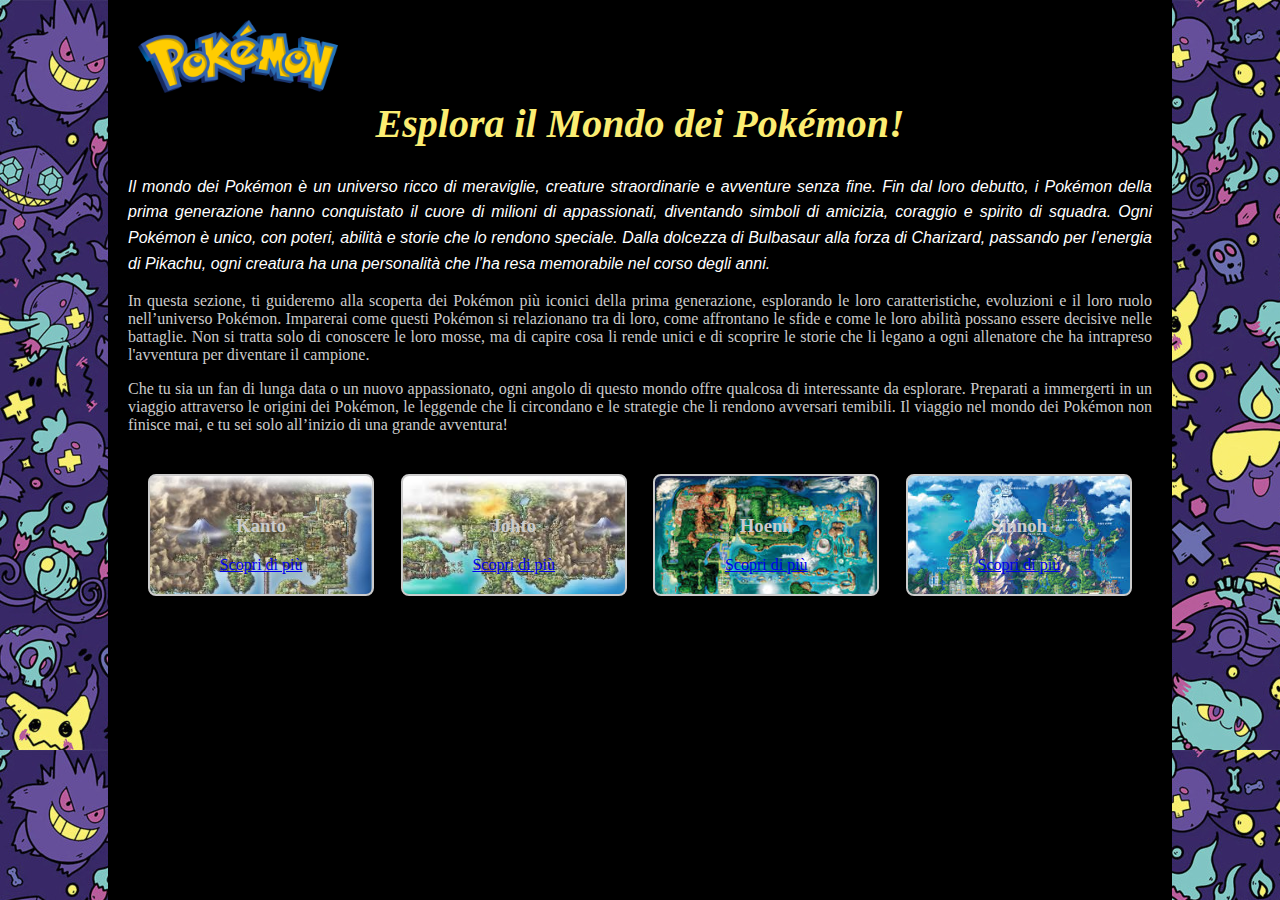
<file: index.html>
<!DOCTYPE html>
<html lang="en">
<head>
    <link href="https://fonts.googleapis.com/css2?family=Montserrat:wght@400;700&display=swap" rel="stylesheet">
    <link href="https://fonts.googleapis.com/css2?family=Press+Start+2P&display=swap" rel="stylesheet">

    <link rel="stylesheet" href="style.css">
    <meta charset="UTF-8">
    <meta name="viewport" content="width=device-width, initial-scale=1.0">
    <title>Pokémon</title>
</head>
<body>
    <div class="container"> 
    <header>
        <h1 class="titolo">Esplora il Mondo dei Pokémon!</h1>
      
        <p class="intro">Il mondo dei Pokémon è un universo ricco di meraviglie, creature straordinarie e avventure senza fine. Fin dal loro debutto, i Pokémon della prima generazione hanno conquistato il cuore di milioni di appassionati, diventando simboli di amicizia, coraggio e spirito di squadra. Ogni Pokémon è unico, con poteri, abilità e storie che lo rendono speciale. Dalla dolcezza di Bulbasaur alla forza di Charizard, passando per l’energia di Pikachu, ogni creatura ha una personalità che l’ha resa memorabile nel corso degli anni.</p>

<p>In questa sezione, ti guideremo alla scoperta dei Pokémon più iconici della prima generazione, esplorando le loro caratteristiche, evoluzioni e il loro ruolo nell’universo Pokémon. Imparerai come questi Pokémon si relazionano tra di loro, come affrontano le sfide e come le loro abilità possano essere decisive nelle battaglie. Non si tratta solo di conoscere le loro mosse, ma di capire cosa li rende unici e di scoprire le storie che li legano a ogni allenatore che ha intrapreso l'avventura per diventare il campione.</p>

<p>Che tu sia un fan di lunga data o un nuovo appassionato, ogni angolo di questo mondo offre qualcosa di interessante da esplorare. Preparati a immergerti in un viaggio attraverso le origini dei Pokémon, le leggende che li circondano e le strategie che li rendono avversari temibili. Il viaggio nel mondo dei Pokémon non finisce mai, e tu sei solo all’inizio di una grande avventura!</p>


        <img src="/img/logo.svg.png" alt="logo sito" class="logo">
    </header>
    <div class="card-container">
        <div class="card1">
            <h3>Kanto</h3>
            <a href="Kanto.html">Scopri di più</a>
        </div>
        <div class="card2">
            <h3>Johto</h3>
           
            <a href="Jotho.html">Scopri di più</a>
        </div>
        <div class="card3">
            <h3>Hoenn</h3>
          
            <a href="Hoenn.html">Scopri di più</a>
        </div>
        <div class="card4">
            <h3>Sinnoh</h3>
            
            <a href="Sinnoh.html">Scopri di più</a>
        </div>
    </div>
</body>
</div>
</html>
</file>
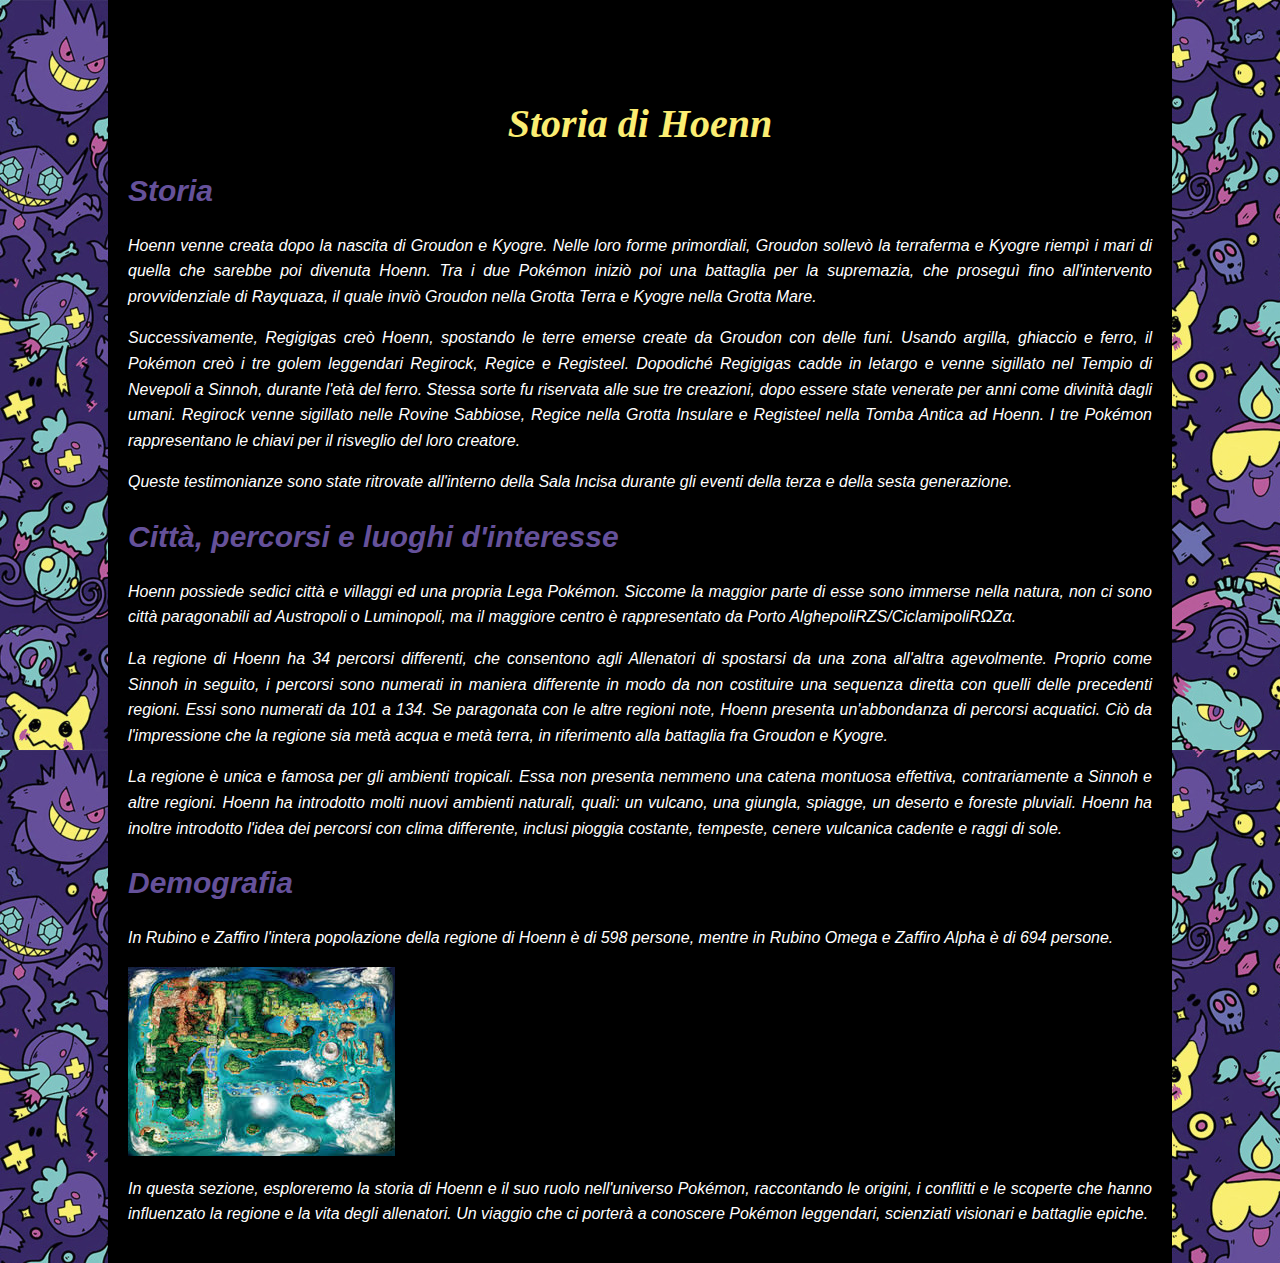
<file: Hoenn.html>
<!DOCTYPE html>
<html lang="it">
<head>
    <link href="https://fonts.googleapis.com/css2?family=Montserrat:wght@400;700&display=swap" rel="stylesheet">
    <link href="https://fonts.googleapis.com/css2?family=Press+Start+2P&display=swap" rel="stylesheet">
    <link rel="stylesheet" href="style.css">
    <meta charset="UTF-8">
    <meta name="viewport" content="width=device-width, initial-scale=1.0">
    <title>Storia di Hoenn</title>
</head>
<body>
    <div class="container">
        <header>
            <h1 class="titolo">Storia di Hoenn</h1>

            <h2 class="sottotitolo"><strong>Storia</strong></h2>
            <p class="intro">Hoenn venne creata dopo la nascita di Groudon e Kyogre. Nelle loro forme primordiali, Groudon sollevò la terraferma e Kyogre riempì i mari di quella che sarebbe poi divenuta Hoenn. Tra i due Pokémon iniziò poi una battaglia per la supremazia, che proseguì fino all'intervento provvidenziale di Rayquaza, il quale inviò Groudon nella Grotta Terra e Kyogre nella Grotta Mare.</p>

            <p class="intro">Successivamente, Regigigas creò Hoenn, spostando le terre emerse create da Groudon con delle funi. Usando argilla, ghiaccio e ferro, il Pokémon creò i tre golem leggendari Regirock, Regice e Registeel. Dopodiché Regigigas cadde in letargo e venne sigillato nel Tempio di Nevepoli a Sinnoh, durante l'età del ferro. Stessa sorte fu riservata alle sue tre creazioni, dopo essere state venerate per anni come divinità dagli umani. Regirock venne sigillato nelle Rovine Sabbiose, Regice nella Grotta Insulare e Registeel nella Tomba Antica ad Hoenn. I tre Pokémon rappresentano le chiavi per il risveglio del loro creatore.</p>

            <p class="intro">Queste testimonianze sono state ritrovate all'interno della Sala Incisa durante gli eventi della terza e della sesta generazione.</p>

            <h2 class="sottotitolo"><strong>Città, percorsi e luoghi d'interesse</strong></h2>
            <p class="intro">Hoenn possiede sedici città e villaggi ed una propria Lega Pokémon. Siccome la maggior parte di esse sono immerse nella natura, non ci sono città paragonabili ad Austropoli o Luminopoli, ma il maggiore centro è rappresentato da Porto AlghepoliRZS/CiclamipoliRΩZα.</p>

            <p class="intro">La regione di Hoenn ha 34 percorsi differenti, che consentono agli Allenatori di spostarsi da una zona all'altra agevolmente. Proprio come Sinnoh in seguito, i percorsi sono numerati in maniera differente in modo da non costituire una sequenza diretta con quelli delle precedenti regioni. Essi sono numerati da 101 a 134. Se paragonata con le altre regioni note, Hoenn presenta un'abbondanza di percorsi acquatici. Ciò da l'impressione che la regione sia metà acqua e metà terra, in riferimento alla battaglia fra Groudon e Kyogre.</p>

            <p class="intro">La regione è unica e famosa per gli ambienti tropicali. Essa non presenta nemmeno una catena montuosa effettiva, contrariamente a Sinnoh e altre regioni. Hoenn ha introdotto molti nuovi ambienti naturali, quali: un vulcano, una giungla, spiagge, un deserto e foreste pluviali. Hoenn ha inoltre introdotto l'idea dei percorsi con clima differente, inclusi pioggia costante, tempeste, cenere vulcanica cadente e raggi di sole.</p>

            <h2 class="sottotitolo"><strong>Demografia</strong></h2>
            <p class="intro">In Rubino e Zaffiro l'intera popolazione della regione di Hoenn è di 598 persone, mentre in Rubino Omega e Zaffiro Alpha è di 694 persone.</p>

            <img src="/img/hoenn.jpeg" alt="Mappa di Hoenn" class="immagine">
        </header>

        <p class="intro">In questa sezione, esploreremo la storia di Hoenn e il suo ruolo nell'universo Pokémon, raccontando le origini, i conflitti e le scoperte che hanno influenzato la regione e la vita degli allenatori. Un viaggio che ci porterà a conoscere Pokémon leggendari, scienziati visionari e battaglie epiche.</p>
    </div>
</body>
</html>
</file>
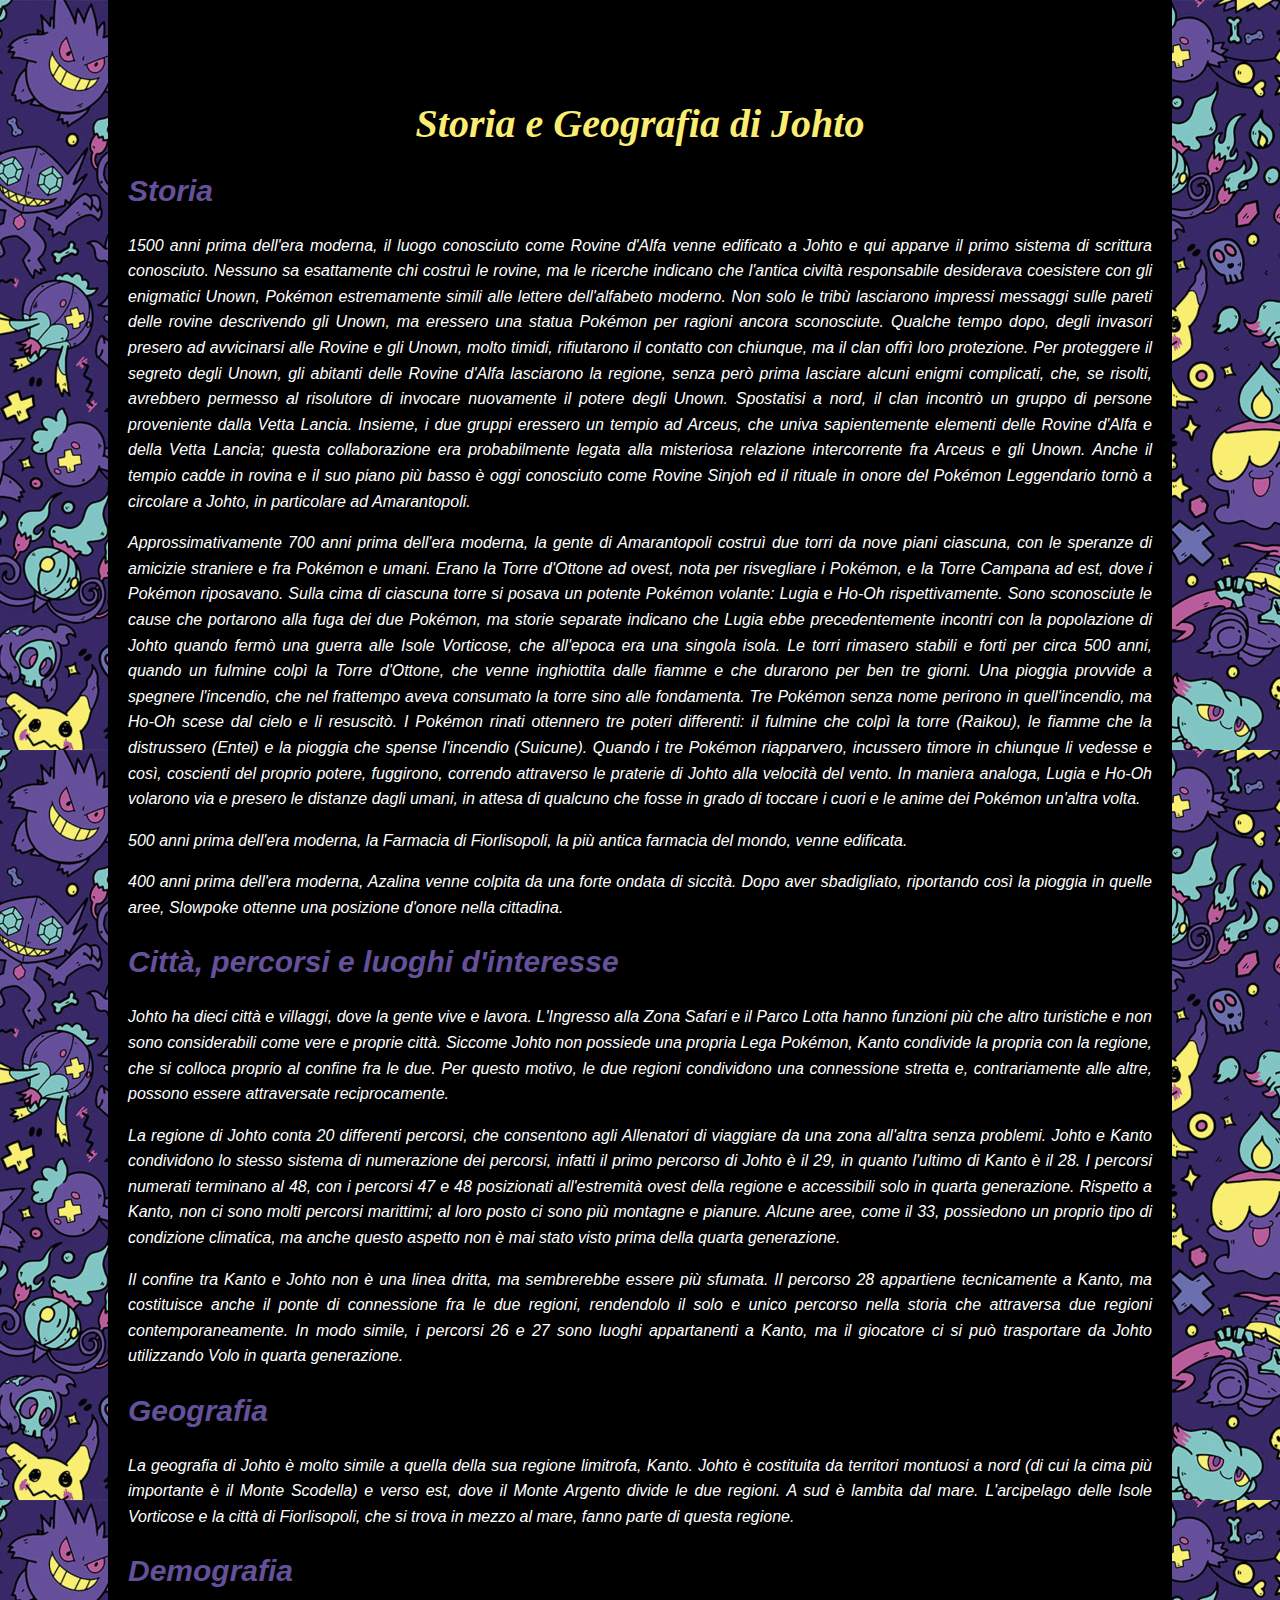
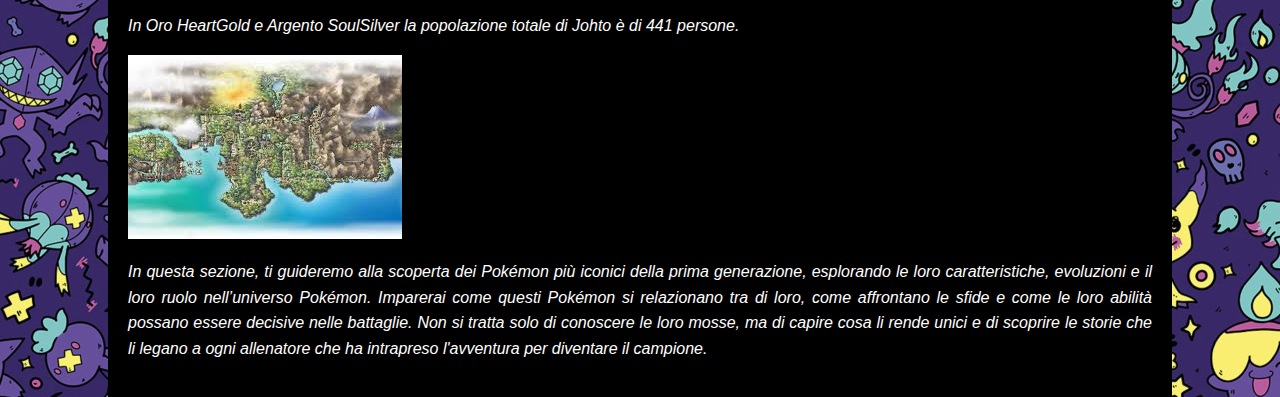
<file: Jotho.html>
<!DOCTYPE html>
<html lang="en">
<head>
    <link href="https://fonts.googleapis.com/css2?family=Montserrat:wght@400;700&display=swap" rel="stylesheet">
    <link href="https://fonts.googleapis.com/css2?family=Press+Start+2P&display=swap" rel="stylesheet">

    <link rel="stylesheet" href="style.css">
    <meta charset="UTF-8">
    <meta name="viewport" content="width=device-width, initial-scale=1.0">
    <title>Pokémon</title>
</head>
<body>
    <div class="container"> 
    <header>
        <h1 class="titolo">Storia e Geografia di Johto</h1>

        <h2 class="sottotitolo"><strong>Storia</strong></h2>
        <p class="intro">1500 anni prima dell'era moderna, il luogo conosciuto come Rovine d'Alfa venne edificato a Johto e qui apparve il primo sistema di scrittura conosciuto. Nessuno sa esattamente chi costruì le rovine, ma le ricerche indicano che l'antica civiltà responsabile desiderava coesistere con gli enigmatici Unown, Pokémon estremamente simili alle lettere dell'alfabeto moderno. Non solo le tribù lasciarono impressi messaggi sulle pareti delle rovine descrivendo gli Unown, ma eressero una statua Pokémon per ragioni ancora sconosciute. Qualche tempo dopo, degli invasori presero ad avvicinarsi alle Rovine e gli Unown, molto timidi, rifiutarono il contatto con chiunque, ma il clan offrì loro protezione. Per proteggere il segreto degli Unown, gli abitanti delle Rovine d'Alfa lasciarono la regione, senza però prima lasciare alcuni enigmi complicati, che, se risolti, avrebbero permesso al risolutore di invocare nuovamente il potere degli Unown. Spostatisi a nord, il clan incontrò un gruppo di persone proveniente dalla Vetta Lancia. Insieme, i due gruppi eressero un tempio ad Arceus, che univa sapientemente elementi delle Rovine d'Alfa e della Vetta Lancia; questa collaborazione era probabilmente legata alla misteriosa relazione intercorrente fra Arceus e gli Unown. Anche il tempio cadde in rovina e il suo piano più basso è oggi conosciuto come Rovine Sinjoh ed il rituale in onore del Pokémon Leggendario tornò a circolare a Johto, in particolare ad Amarantopoli.</p>
    
        <p class="intro" >Approssimativamente 700 anni prima dell'era moderna, la gente di Amarantopoli costruì due torri da nove piani ciascuna, con le speranze di amicizie straniere e fra Pokémon e umani. Erano la Torre d'Ottone ad ovest, nota per risvegliare i Pokémon, e la Torre Campana ad est, dove i Pokémon riposavano. Sulla cima di ciascuna torre si posava un potente Pokémon volante: Lugia e Ho-Oh rispettivamente. Sono sconosciute le cause che portarono alla fuga dei due Pokémon, ma storie separate indicano che Lugia ebbe precedentemente incontri con la popolazione di Johto quando fermò una guerra alle Isole Vorticose, che all'epoca era una singola isola. Le torri rimasero stabili e forti per circa 500 anni, quando un fulmine colpì la Torre d'Ottone, che venne inghiottita dalle fiamme e che durarono per ben tre giorni. Una pioggia provvide a spegnere l'incendio, che nel frattempo aveva consumato la torre sino alle fondamenta. Tre Pokémon senza nome perirono in quell'incendio, ma Ho-Oh scese dal cielo e li resuscitò. I Pokémon rinati ottennero tre poteri differenti: il fulmine che colpì la torre (Raikou), le fiamme che la distrussero (Entei) e la pioggia che spense l'incendio (Suicune). Quando i tre Pokémon riapparvero, incussero timore in chiunque li vedesse e così, coscienti del proprio potere, fuggirono, correndo attraverso le praterie di Johto alla velocità del vento. In maniera analoga, Lugia e Ho-Oh volarono via e presero le distanze dagli umani, in attesa di qualcuno che fosse in grado di toccare i cuori e le anime dei Pokémon un'altra volta.</p>
    
        <p class="intro" >500 anni prima dell'era moderna, la Farmacia di Fiorlisopoli, la più antica farmacia del mondo, venne edificata.</p>
    
        <p class="intro">400 anni prima dell'era moderna, Azalina venne colpita da una forte ondata di siccità. Dopo aver sbadigliato, riportando così la pioggia in quelle aree, Slowpoke ottenne una posizione d'onore nella cittadina.</p>
    
        <h2 class="sottotitolo"><strong>Città, percorsi e luoghi d'interesse</strong></h2>
        <p class="intro">Johto ha dieci città e villaggi, dove la gente vive e lavora. L'Ingresso alla Zona Safari e il Parco Lotta hanno funzioni più che altro turistiche e non sono considerabili come vere e proprie città. Siccome Johto non possiede una propria Lega Pokémon, Kanto condivide la propria con la regione, che si colloca proprio al confine fra le due. Per questo motivo, le due regioni condividono una connessione stretta e, contrariamente alle altre, possono essere attraversate reciprocamente.</p>
    
        <p class="intro">La regione di Johto conta 20 differenti percorsi, che consentono agli Allenatori di viaggiare da una zona all'altra senza problemi. Johto e Kanto condividono lo stesso sistema di numerazione dei percorsi, infatti il primo percorso di Johto è il 29, in quanto l'ultimo di Kanto è il 28. I percorsi numerati terminano al 48, con i percorsi 47 e 48 posizionati all'estremità ovest della regione e accessibili solo in quarta generazione. Rispetto a Kanto, non ci sono molti percorsi marittimi; al loro posto ci sono più montagne e pianure. Alcune aree, come il 33, possiedono un proprio tipo di condizione climatica, ma anche questo aspetto non è mai stato visto prima della quarta generazione.</p>
    
        <p class="intro">Il confine tra Kanto e Johto non è una linea dritta, ma sembrerebbe essere più sfumata. Il percorso 28 appartiene tecnicamente a Kanto, ma costituisce anche il ponte di connessione fra le due regioni, rendendolo il solo e unico percorso nella storia che attraversa due regioni contemporaneamente. In modo simile, i percorsi 26 e 27 sono luoghi appartanenti a Kanto, ma il giocatore ci si può trasportare da Johto utilizzando Volo in quarta generazione.</p>
    
        <h2 class="sottotitolo"><strong>Geografia</strong></h2>
        <p class="intro">La geografia di Johto è molto simile a quella della sua regione limitrofa, Kanto. Johto è costituita da territori montuosi a nord (di cui la cima più importante è il Monte Scodella) e verso est, dove il Monte Argento divide le due regioni. A sud è lambita dal mare. L'arcipelago delle Isole Vorticose e la città di Fiorlisopoli, che si trova in mezzo al mare, fanno parte di questa regione.</p>
    
        <h2 class="sottotitolo"><strong>Demografia</strong></h2>
        <p class="intro">In Oro HeartGold e Argento SoulSilver la popolazione totale di Johto è di 441 persone.</p>
    

        <img src="/img/johto.jpeg" alt="logo sito" class="immagine">
    </header>
    <p class="intro">In questa sezione, ti guideremo alla scoperta dei Pokémon più iconici della prima generazione, esplorando le loro caratteristiche, evoluzioni e il loro ruolo nell’universo Pokémon. Imparerai come questi Pokémon si relazionano tra di loro, come affrontano le sfide e come le loro abilità possano essere decisive nelle battaglie. Non si tratta solo di conoscere le loro mosse, ma di capire cosa li rende unici e di scoprire le storie che li legano a ogni allenatore che ha intrapreso l'avventura per diventare il campione.</p>
   
</body>
</div>
</html>
</file>
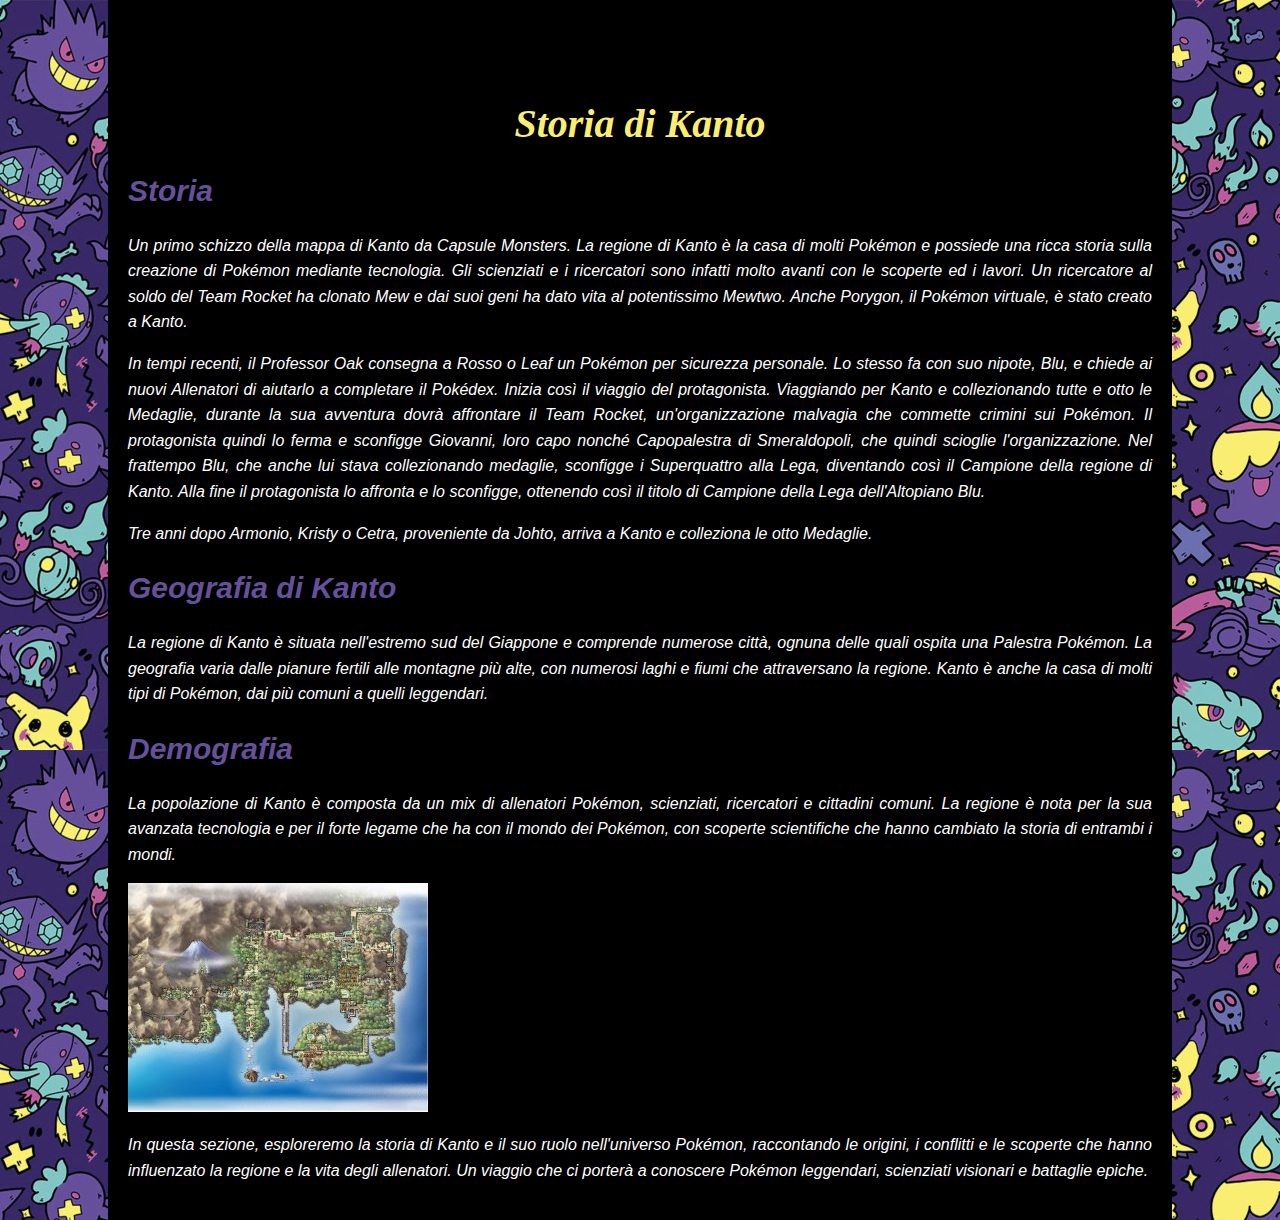
<file: Kanto.html>
<!DOCTYPE html>
<html lang="it">
<head>
    <link href="https://fonts.googleapis.com/css2?family=Montserrat:wght@400;700&display=swap" rel="stylesheet">
    <link href="https://fonts.googleapis.com/css2?family=Press+Start+2P&display=swap" rel="stylesheet">
    <link rel="stylesheet" href="style.css">
    <meta charset="UTF-8">
    <meta name="viewport" content="width=device-width, initial-scale=1.0">
    <title>Storia di Kanto</title>
</head>
<body>
    <div class="container">
        <header>
            <h1 class="titolo">Storia di Kanto</h1>
            
            <h2 class="sottotitolo"><strong>Storia</strong></h2>
            <p class="intro">Un primo schizzo della mappa di Kanto da Capsule Monsters. La regione di Kanto è la casa di molti Pokémon e possiede una ricca storia sulla creazione di Pokémon mediante tecnologia. Gli scienziati e i ricercatori sono infatti molto avanti con le scoperte ed i lavori. Un ricercatore al soldo del Team Rocket ha clonato Mew e dai suoi geni ha dato vita al potentissimo Mewtwo. Anche Porygon, il Pokémon virtuale, è stato creato a Kanto.</p>

            <p class="intro">In tempi recenti, il Professor Oak consegna a Rosso o Leaf un Pokémon per sicurezza personale. Lo stesso fa con suo nipote, Blu, e chiede ai nuovi Allenatori di aiutarlo a completare il Pokédex. Inizia così il viaggio del protagonista. Viaggiando per Kanto e collezionando tutte e otto le Medaglie, durante la sua avventura dovrà affrontare il Team Rocket, un'organizzazione malvagia che commette crimini sui Pokémon. Il protagonista quindi lo ferma e sconfigge Giovanni, loro capo nonché Capopalestra di Smeraldopoli, che quindi scioglie l'organizzazione. Nel frattempo Blu, che anche lui stava collezionando medaglie, sconfigge i Superquattro alla Lega, diventando così il Campione della regione di Kanto. Alla fine il protagonista lo affronta e lo sconfigge, ottenendo così il titolo di Campione della Lega dell'Altopiano Blu.</p>

            <p class="intro">Tre anni dopo Armonio, Kristy o Cetra, proveniente da Johto, arriva a Kanto e colleziona le otto Medaglie.</p>
            
            <h2 class="sottotitolo"><strong>Geografia di Kanto</strong></h2>
            <p class="intro">La regione di Kanto è situata nell'estremo sud del Giappone e comprende numerose città, ognuna delle quali ospita una Palestra Pokémon. La geografia varia dalle pianure fertili alle montagne più alte, con numerosi laghi e fiumi che attraversano la regione. Kanto è anche la casa di molti tipi di Pokémon, dai più comuni a quelli leggendari.</p>

            <h2 class="sottotitolo"><strong>Demografia</strong></h2>
            <p class="intro">La popolazione di Kanto è composta da un mix di allenatori Pokémon, scienziati, ricercatori e cittadini comuni. La regione è nota per la sua avanzata tecnologia e per il forte legame che ha con il mondo dei Pokémon, con scoperte scientifiche che hanno cambiato la storia di entrambi i mondi.</p>
            
            <img src="/img/kanto.jpg" alt="Mappa di Kanto" class="immagine">
        </header>

        <p class="intro">In questa sezione, esploreremo la storia di Kanto e il suo ruolo nell'universo Pokémon, raccontando le origini, i conflitti e le scoperte che hanno influenzato la regione e la vita degli allenatori. Un viaggio che ci porterà a conoscere Pokémon leggendari, scienziati visionari e battaglie epiche.</p>
    </div>
</body>
</html>
</file>
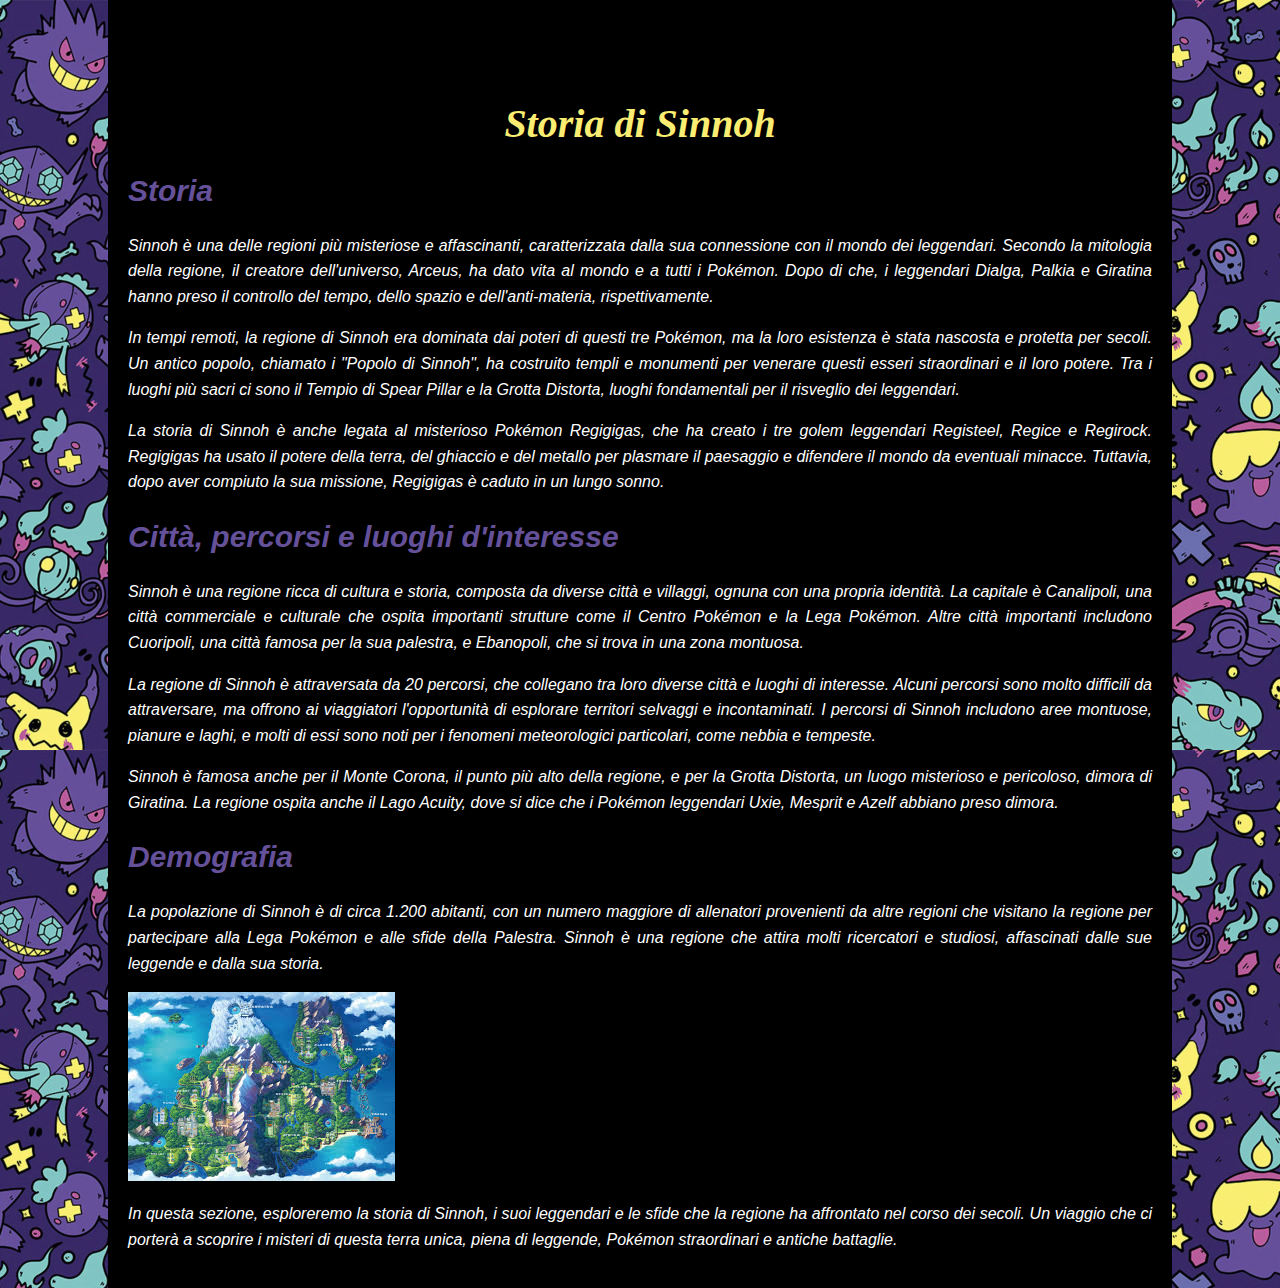
<file: Sinnoh.html>
<!DOCTYPE html>
<html lang="it">
<head>
    <link href="https://fonts.googleapis.com/css2?family=Montserrat:wght@400;700&display=swap" rel="stylesheet">
    <link href="https://fonts.googleapis.com/css2?family=Press+Start+2P&display=swap" rel="stylesheet">
    <link rel="stylesheet" href="style.css">
    <meta charset="UTF-8">
    <meta name="viewport" content="width=device-width, initial-scale=1.0">
    <title>Storia di Sinnoh</title>
</head>
<body>
    <div class="container">
        <header>
            <h1 class="titolo">Storia di Sinnoh</h1>

            <h2 class="sottotitolo"><strong>Storia</strong></h2>
            <p class="intro">Sinnoh è una delle regioni più misteriose e affascinanti, caratterizzata dalla sua connessione con il mondo dei leggendari. Secondo la mitologia della regione, il creatore dell'universo, Arceus, ha dato vita al mondo e a tutti i Pokémon. Dopo di che, i leggendari Dialga, Palkia e Giratina hanno preso il controllo del tempo, dello spazio e dell'anti-materia, rispettivamente.</p>

            <p class="intro">In tempi remoti, la regione di Sinnoh era dominata dai poteri di questi tre Pokémon, ma la loro esistenza è stata nascosta e protetta per secoli. Un antico popolo, chiamato i "Popolo di Sinnoh", ha costruito templi e monumenti per venerare questi esseri straordinari e il loro potere. Tra i luoghi più sacri ci sono il Tempio di Spear Pillar e la Grotta Distorta, luoghi fondamentali per il risveglio dei leggendari.</p>

            <p class="intro">La storia di Sinnoh è anche legata al misterioso Pokémon Regigigas, che ha creato i tre golem leggendari Registeel, Regice e Regirock. Regigigas ha usato il potere della terra, del ghiaccio e del metallo per plasmare il paesaggio e difendere il mondo da eventuali minacce. Tuttavia, dopo aver compiuto la sua missione, Regigigas è caduto in un lungo sonno.</p>

            <h2 class="sottotitolo"><strong>Città, percorsi e luoghi d'interesse</strong></h2>
            <p class="intro">Sinnoh è una regione ricca di cultura e storia, composta da diverse città e villaggi, ognuna con una propria identità. La capitale è Canalipoli, una città commerciale e culturale che ospita importanti strutture come il Centro Pokémon e la Lega Pokémon. Altre città importanti includono Cuoripoli, una città famosa per la sua palestra, e Ebanopoli, che si trova in una zona montuosa.</p>

            <p class="intro">La regione di Sinnoh è attraversata da 20 percorsi, che collegano tra loro diverse città e luoghi di interesse. Alcuni percorsi sono molto difficili da attraversare, ma offrono ai viaggiatori l'opportunità di esplorare territori selvaggi e incontaminati. I percorsi di Sinnoh includono aree montuose, pianure e laghi, e molti di essi sono noti per i fenomeni meteorologici particolari, come nebbia e tempeste.</p>

            <p class="intro">Sinnoh è famosa anche per il Monte Corona, il punto più alto della regione, e per la Grotta Distorta, un luogo misterioso e pericoloso, dimora di Giratina. La regione ospita anche il Lago Acuity, dove si dice che i Pokémon leggendari Uxie, Mesprit e Azelf abbiano preso dimora.</p>

            <h2 class="sottotitolo"><strong>Demografia</strong></h2>
            <p class="intro">La popolazione di Sinnoh è di circa 1.200 abitanti, con un numero maggiore di allenatori provenienti da altre regioni che visitano la regione per partecipare alla Lega Pokémon e alle sfide della Palestra. Sinnoh è una regione che attira molti ricercatori e studiosi, affascinati dalle sue leggende e dalla sua storia.</p>

            <img src="/img/sinnoh.jpeg" alt="Mappa di Sinnoh" class="immagine">
        </header>

        <p class="intro">In questa sezione, esploreremo la storia di Sinnoh, i suoi leggendari e le sfide che la regione ha affrontato nel corso dei secoli. Un viaggio che ci porterà a scoprire i misteri di questa terra unica, piena di leggende, Pokémon straordinari e antiche battaglie.</p>
    </div>
</body>
</html>
</file>
<file: style.css>
.logo
{
    width: 200px;
    margin-top: auto;
    position: absolute;
    top: 0;
    left: 10px;
    margin: 20px;
   
}
 .sottotitolo
 {
    color: #65519a;
    font-style: italic;
    text-align: justify;
    font-size: 30px;
    
    font-family: 'Franklin Gothic Medium', 'Arial Narrow', Arial, sans-serif;
 }

.container{
    background-color: black;
    justify-content: center;
    align-items: center;
    width: 80%;
    height: auto;
    padding: 20px;
    max-width: 80%;
    text-align: justify;
    display: flex;
    display: inline-block;
    margin: 0 auto;
    position: relative;
}
.intro{
    color: white;
    font-family: 'Lucida Sans', 'Lucida Sans Regular', 'Lucida Grande', 'Lucida Sans Unicode', Geneva, Verdana, sans-serif;
    font-size: medium;
    text-align: justify;
    font-style: italic;
    line-height: 1.6;
}
body {
    display: flex;
    color: #ccc;
    justify-content: center;
    min-height: 100vh;
    margin: 0;
    background-image: url('img/ee.jpg');
    background-repeat: repeat;
}
.titolo{
color: #fbed72;
font-family: 'Rock Salt', cursive;
text-align: center;
font-size: 40px;
margin-top: 80px;
font-style: italic;
}

.immagine {
    width: auto;
    max-width: 100%;
    height: auto;
}

.card-container {
    display: flex;
    flex-wrap: wrap; 
    justify-content: space-between; 
    padding: 20px;
    gap: 20px; 
    margin-top: 20px;
}


.card1 {
    background-image: url('img/kanto.jpg');
    background-size: cover;
    border: 2px solid #ccc;
    width: 23%; 
    padding: 20px;
    text-align: center;
    box-sizing: border-box;
    border-radius: 8px;
    transition: transform 0.3s ease; 
}
.card2 {
    background-image: url('img/johto.jpeg');
    background-size: cover;
    border: 2px solid #ccc;
    width: 23%; 
    padding: 20px;
    text-align: center;
    box-sizing: border-box;
    border-radius: 8px;
    transition: transform 0.3s ease; 
}
.card3 {
    background-image: url('img/hoenn.jpeg');
    background-size: cover;
    border: 2px solid #ccc;
    width: 23%; 
    padding: 20px;
    text-align: center;
    box-sizing: border-box;
    border-radius: 8px;
    transition: transform 0.3s ease; 
}
.card4 {
    background-image: url('img/sinnoh.jpeg');
    background-size: cover;
    border: 2px solid #ccc;
    width: 23%; 
    padding: 20px;
    text-align: center;
    box-sizing: border-box;
    border-radius: 8px;
    transition: transform 0.3s ease; 
}

.card:hover {
    transform: translateY(-10px); 
}


.card h3 {
    font-size: 18px;
    margin-bottom: 10px;
}


.card a {
    text-decoration: none;
    color: #333;
    font-size: 16px;
    background-color: #ffcc00;
    padding: 10px 20px;
    border-radius: 5px;
    transition: background-color 0.3s ease;
}


.card a:hover {
    background-color: #ff9900;
}


@media (max-width: 768px) {
    .card {
        width: calc(50% - 20px); 
    }
}

@media (max-width: 480px) {
    .card {
        width: 100%; 
    }
}
</file>
